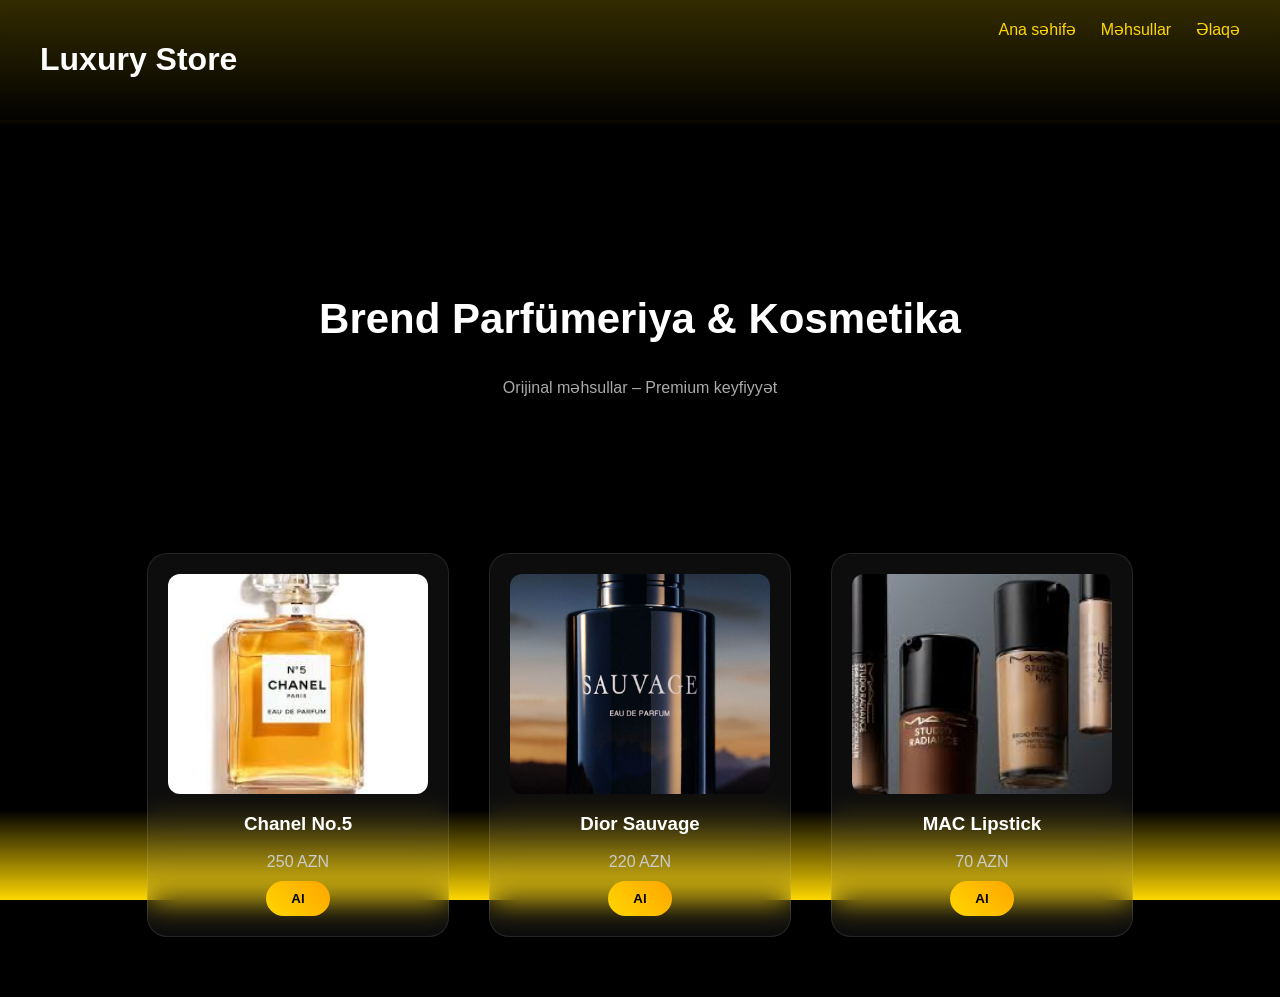
<file: index.html>
<!DOCTYPE html>
<html lang="az">
<head>
  <meta charset="UTF-8">
  <meta name="viewport" content="width=device-width, initial-scale=1.0">
  <title>Luxury Store</title>
  <link rel="stylesheet" href="style.css">
</head>
<body>

<div class="top-gold"></div>

<header>
  <h1>Luxury Store</h1>
  <nav>
    <a href="#">Ana səhifə</a>
    <a href="#">Məhsullar</a>
    <a href="#">Əlaqə</a>
  </nav>
</header>

<section class="hero">
  <h2>Brend Parfümeriya & Kosmetika</h2>
  <p>Orijinal məhsullar – Premium keyfiyyət</p>
</section>

<!-- 🔥 BURASI DİNAMİK OLUR -->
<section class="products" id="productList"></section>

<div class="bottom-gold"></div>

<script>
let productList = document.getElementById("productList");

let products = JSON.parse(localStorage.getItem("products")) || [
  {
    name: "Chanel No.5",
    price: "250 AZN",
    image: "img/chanel.jpg"
  },
  {
    name: "Dior Sauvage",
    price: "220 AZN",
    image: "img/dior.jpg"
  },
  {
    name: "MAC Lipstick",
    price: "70 AZN",
    image: "img/mac.jpg"
  }
];

products.forEach(p => {
  productList.innerHTML += `
    <div class="card">
      <img src="${p.image}">
      <h3>${p.name}</h3>
      <p>${p.price}</p>
      <button>Al</button>
    </div>
  `;
});
</script>

</body>
</html>
</file>
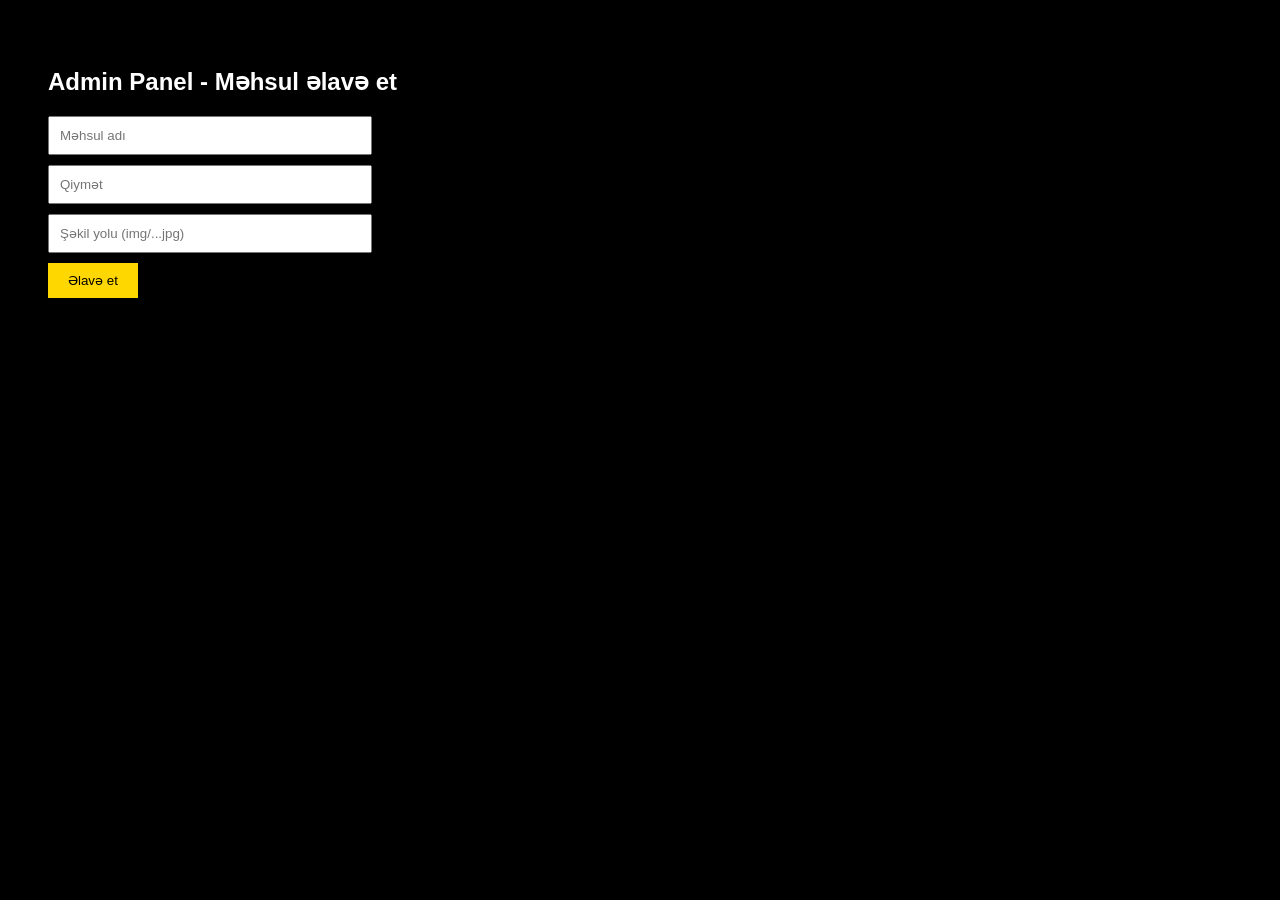
<file: admin.html>
<!DOCTYPE html>
<html lang="az">
<head>
  <meta charset="UTF-8">
  <title>Admin Panel</title>
  <style>
    body {
      background: #000;
      color: white;
      font-family: Arial;
      padding: 40px;
    }

    input {
      display: block;
      margin: 10px 0;
      padding: 10px;
      width: 300px;
    }

    button {
      padding: 10px 20px;
      background: gold;
      border: none;
      cursor: pointer;
    }
  </style>
</head>
<body>

<h2>Admin Panel - Məhsul əlavə et</h2>

<input id="name" placeholder="Məhsul adı">
<input id="price" placeholder="Qiymət">
<input id="image" placeholder="Şəkil yolu (img/...jpg)">

<button onclick="addProduct()">Əlavə et</button>

<script>
function addProduct() {
  let name = document.getElementById("name").value;
  let price = document.getElementById("price").value;
  let image = document.getElementById("image").value;

  let products = JSON.parse(localStorage.getItem("products")) || [];

  products.push({ name, price, image });

  localStorage.setItem("products", JSON.stringify(products));

  alert("Məhsul əlavə olundu!");
}
</script>

</body>
</html>
</file>
<file: style.css>
body {
  margin: 0;
  font-family: Arial;
  background: #000;
  color: white;
}

/* 🔥 YUXARI QIZILI (1/7) */
.top-gold {
  position: fixed;
  top: 0;
  left: 0;
  width: 100%;
  height: 14vh;
  background: linear-gradient(to bottom, gold, transparent);
  z-index: -1;
}

/* 🔥 AŞAĞI QIZILI (1/10) */
.bottom-gold {
  position: fixed;
  bottom: 0;
  left: 0;
  width: 100%;
  height: 10vh;
  background: linear-gradient(to top, gold, transparent);
  z-index: -1;
}

/* HEADER */
header {
  display: flex;
  justify-content: space-between;
  padding: 20px 40px;
  background: rgba(0,0,0,0.8);
  backdrop-filter: blur(10px);
}

nav a {
  margin-left: 20px;
  color: gold;
  text-decoration: none;
  transition: 0.3s;
}

nav a:hover {
  color: white;
}

/* HERO */
.hero {
  text-align: center;
  padding: 140px 20px 80px;
}

.hero h2 {
  font-size: 42px;
}

.hero p {
  color: #aaa;
}

/* PRODUCTS */
.products {
  display: flex;
  justify-content: center;
  gap: 40px;
  padding: 60px 20px;
  flex-wrap: wrap;
}

/* CARD */
.card {
  position: relative;
  width: 260px;
  background: rgba(255,255,255,0.05);
  backdrop-filter: blur(15px);
  border-radius: 20px;
  padding: 20px;
  text-align: center;
  transition: 0.4s;
  border: 1px solid rgba(255,255,255,0.1);
}

/* GOLD BORDER */
.card::before {
  content: "";
  position: absolute;
  inset: -2px;
  border-radius: 20px;
  background: linear-gradient(45deg, gold, transparent, gold);
  opacity: 0;
  transition: 0.3s;
  z-index: -1;
}

.card:hover::before {
  opacity: 1;
}

/* IMAGE */
.card img {
  width: 100%;
  height: 220px;
  object-fit: cover;
  border-radius: 12px;
  transition: 0.4s;
}

.card:hover img {
  transform: scale(1.08);
}

/* TEXT */
.card h3 {
  margin-top: 15px;
}

.card p {
  margin: 10px 0;
  color: #ccc;
}

/* HOVER */
.card:hover {
  transform: translateY(-10px);
  box-shadow: 0 0 25px rgba(255,215,0,0.5);
}

/* BUTTON */
button {
  background: linear-gradient(45deg, gold, orange);
  border: none;
  padding: 10px 25px;
  border-radius: 30px;
  cursor: pointer;
  font-weight: bold;
  transition: 0.3s;
}

button:hover {
  transform: scale(1.1);
  box-shadow: 0 0 15px gold;
}
</file>
